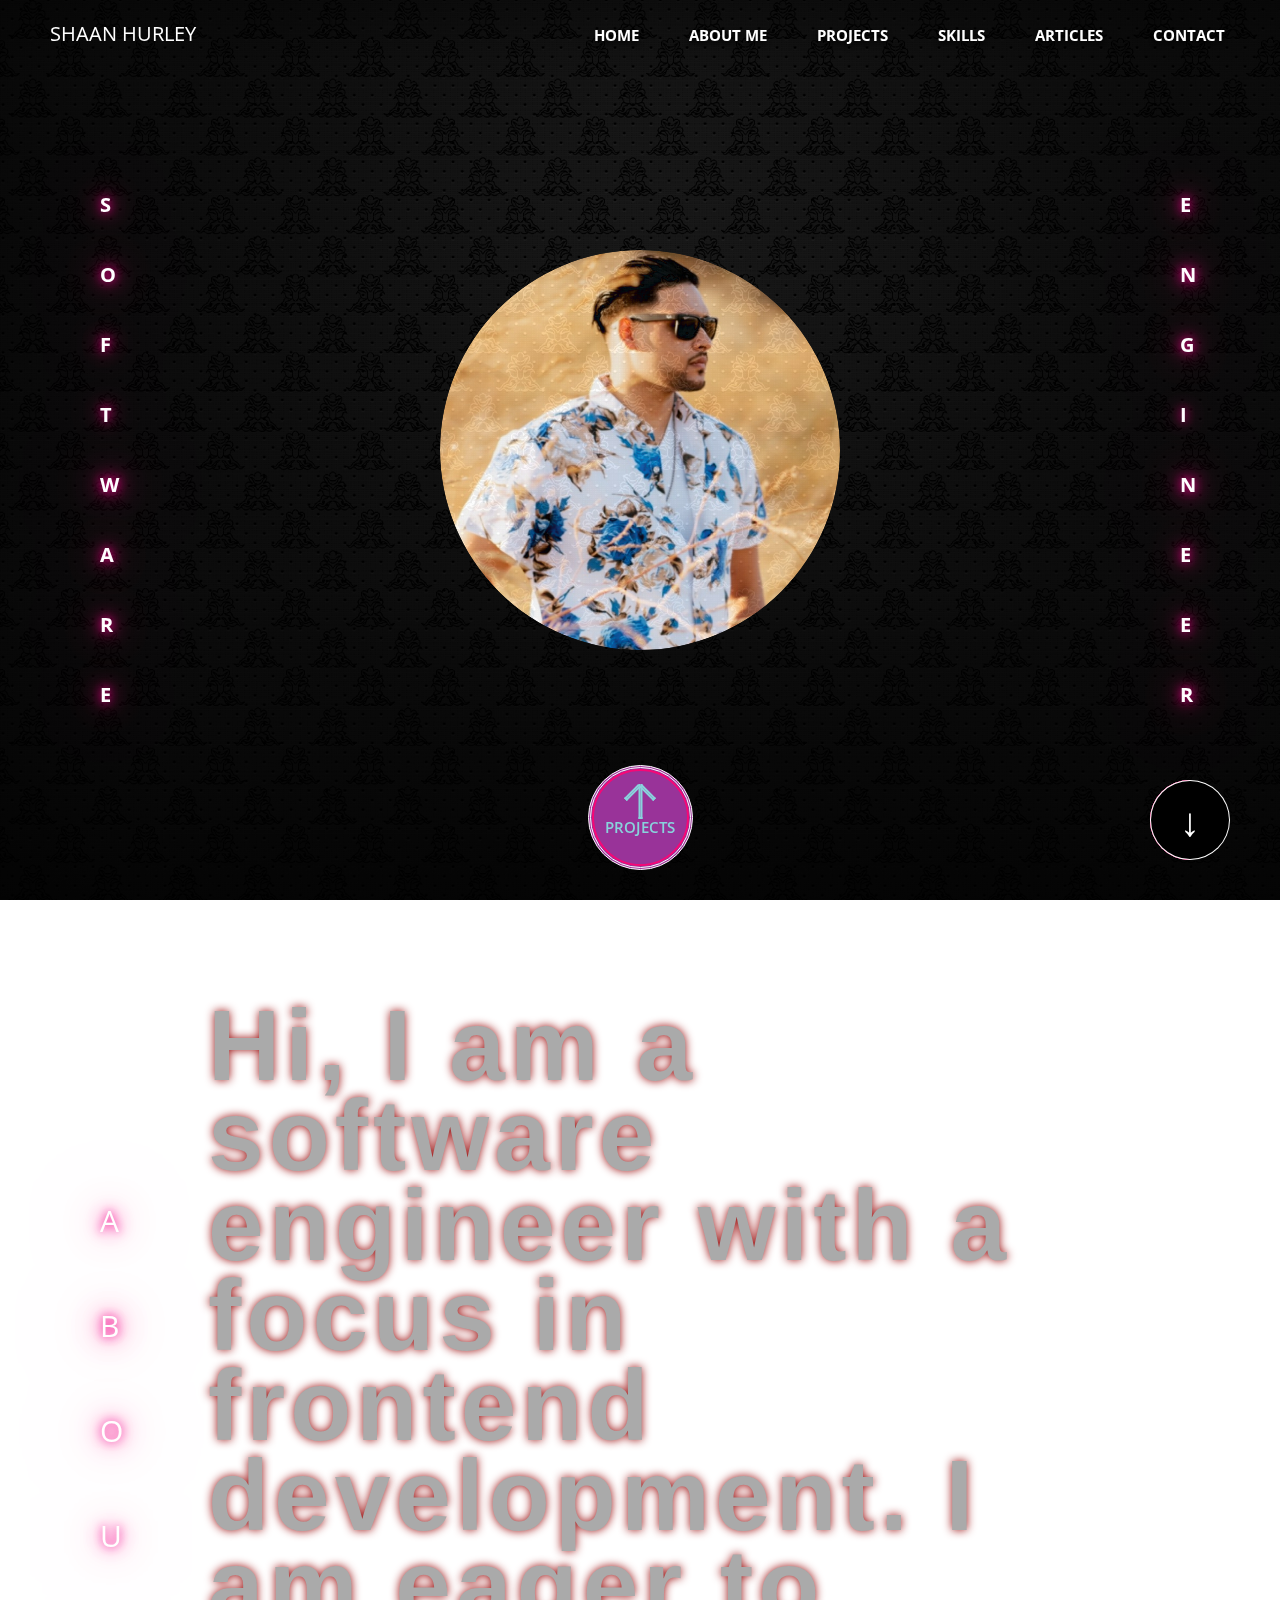
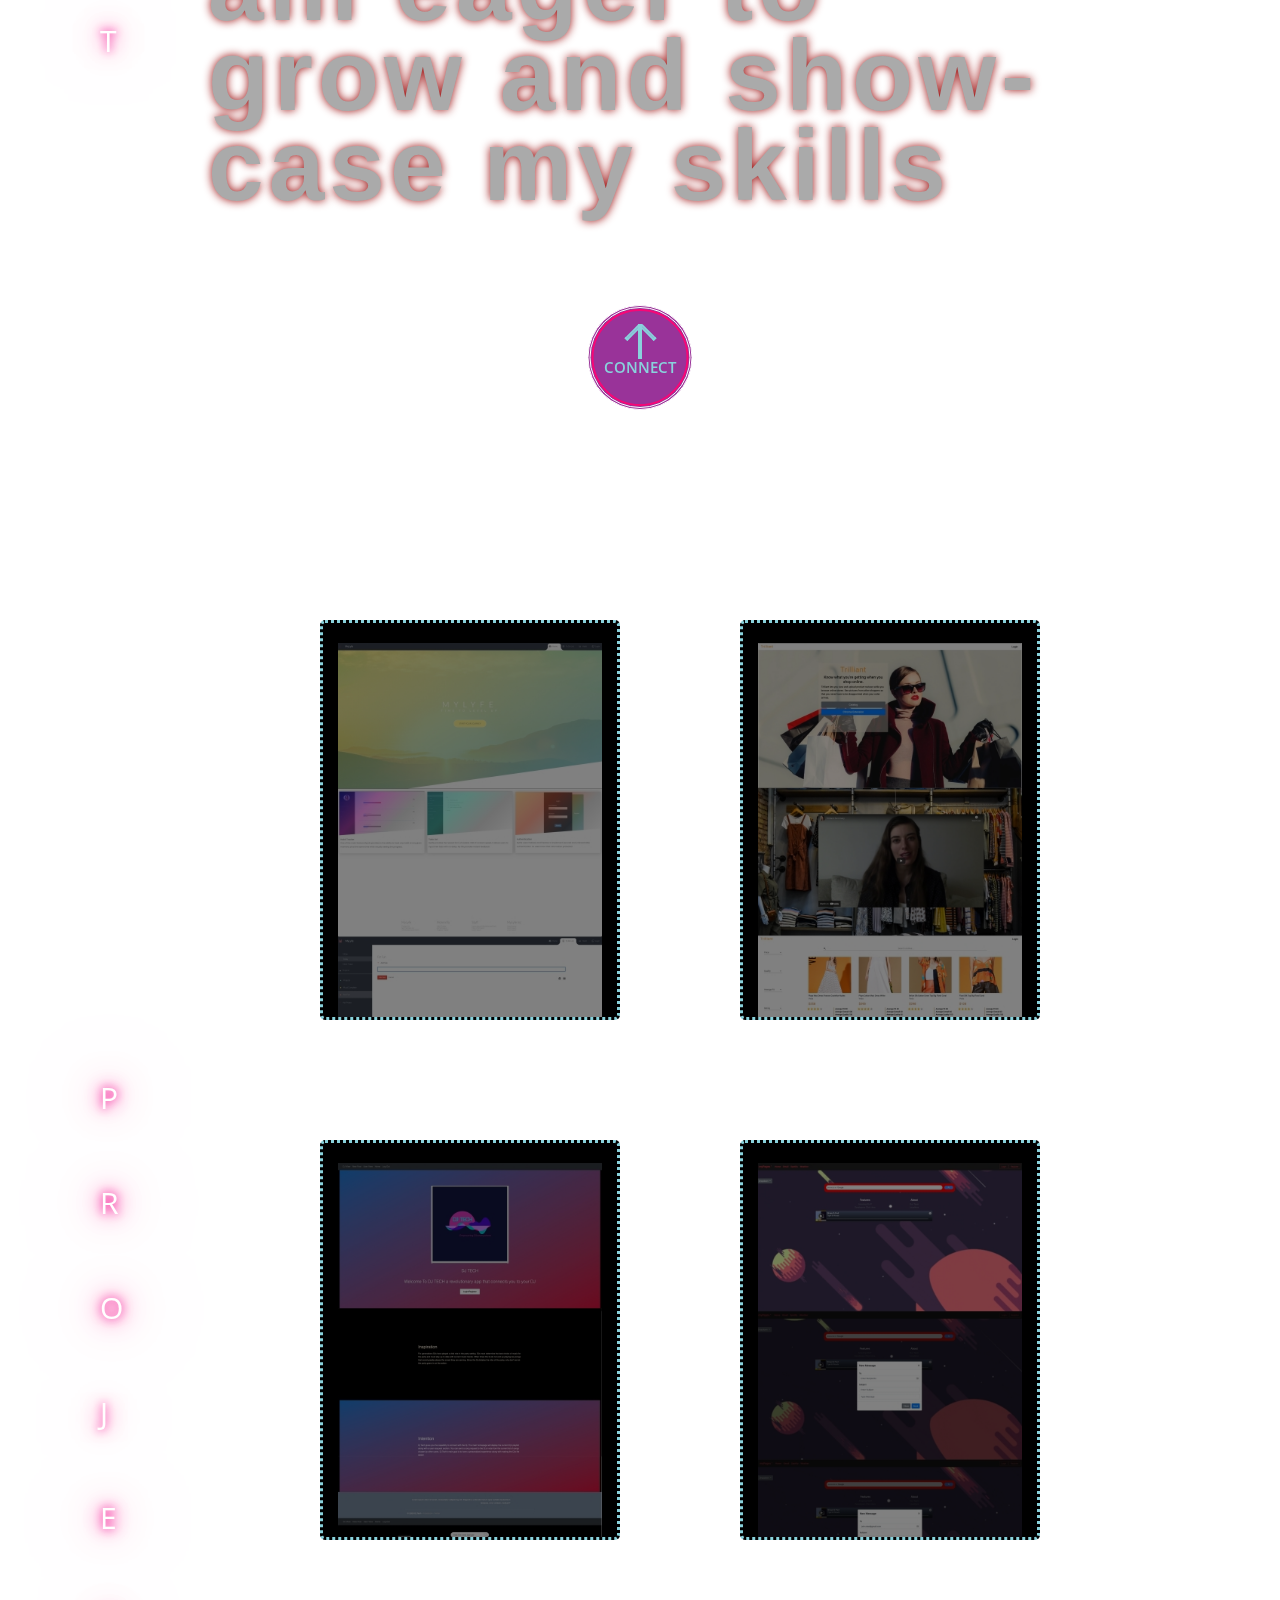
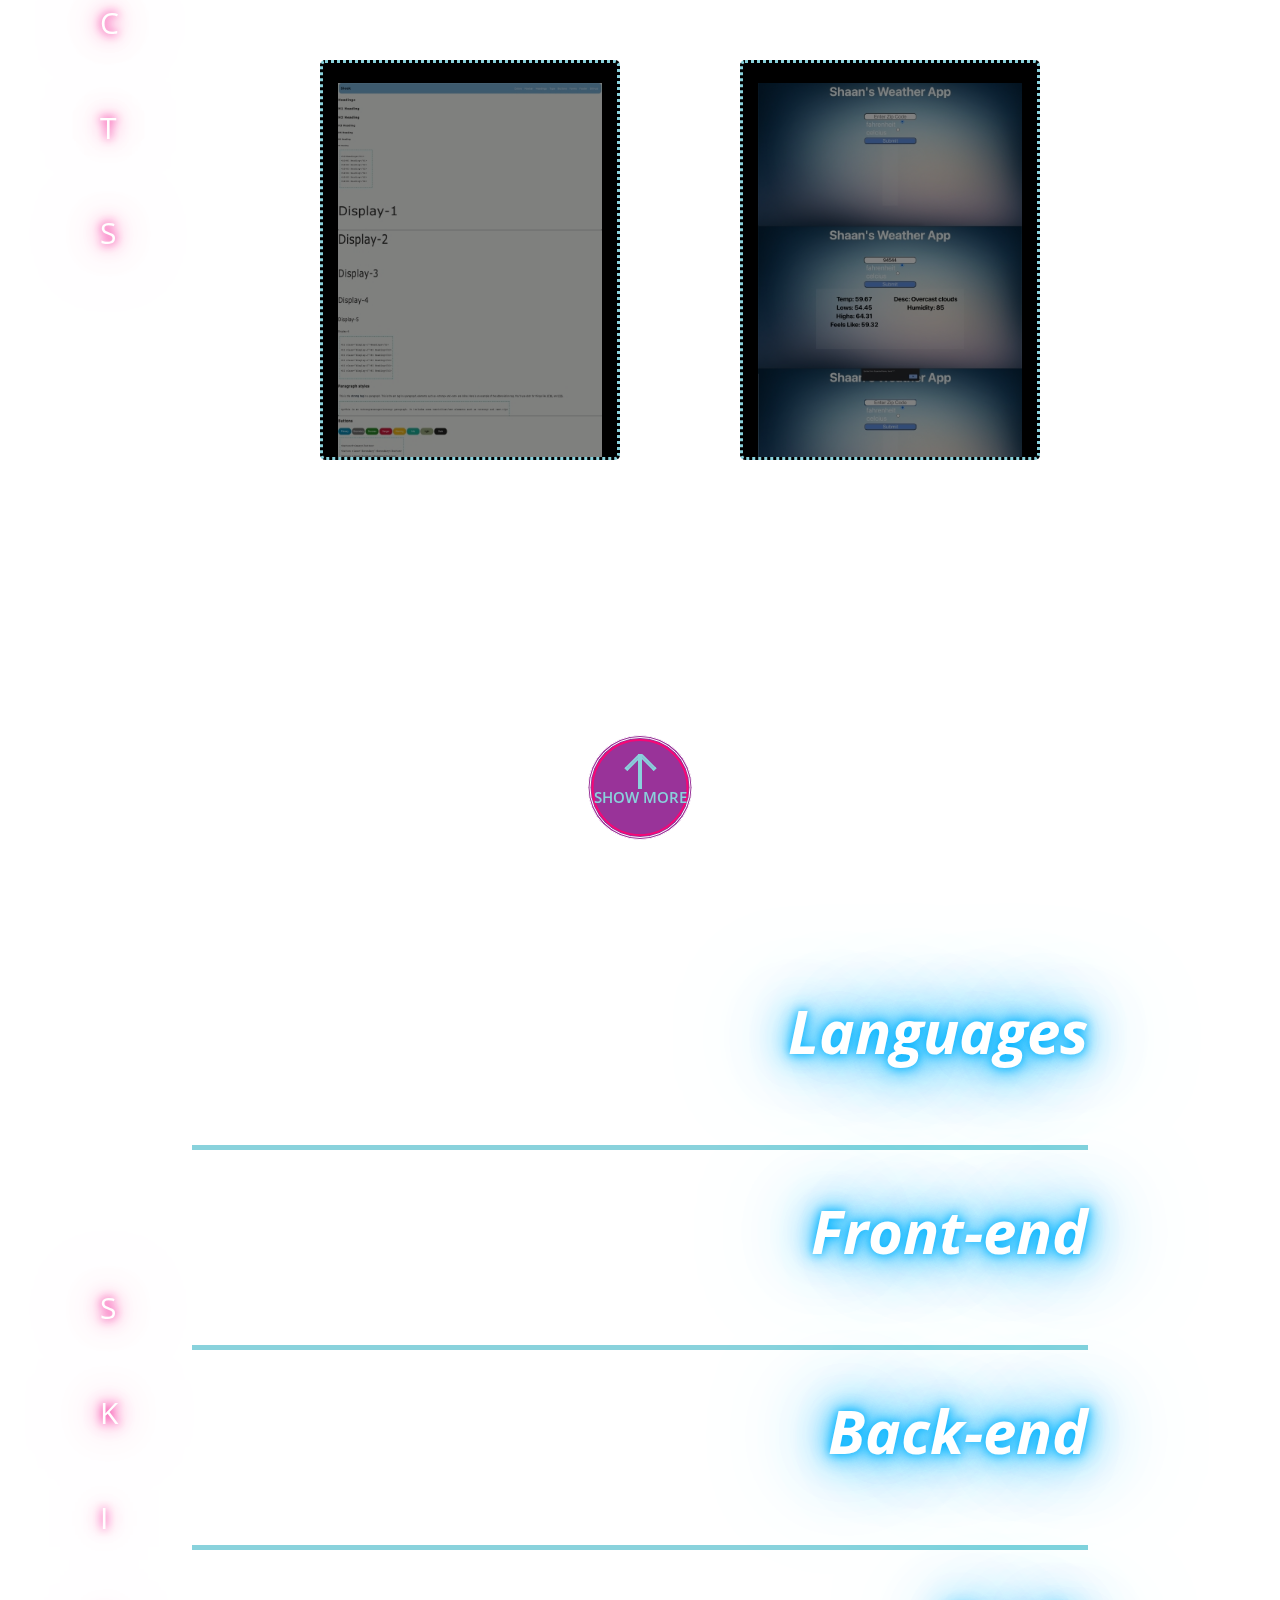
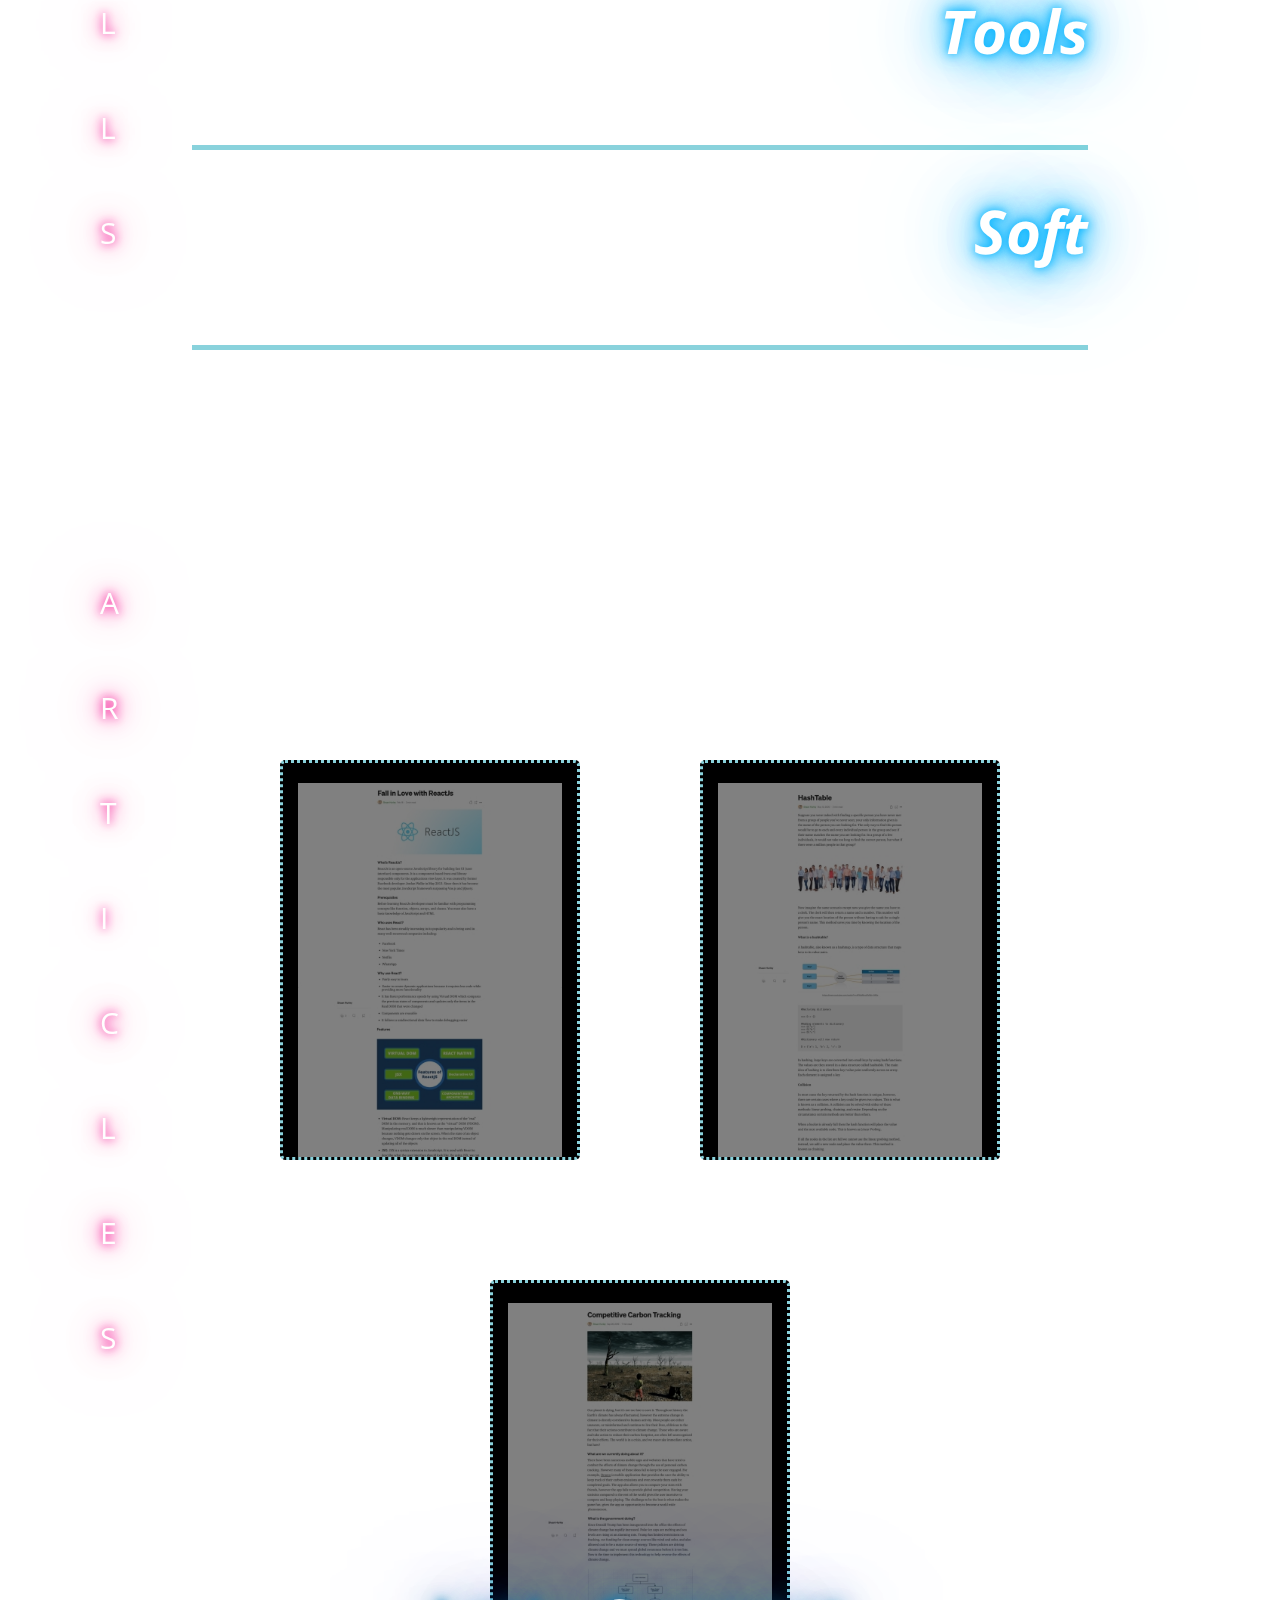
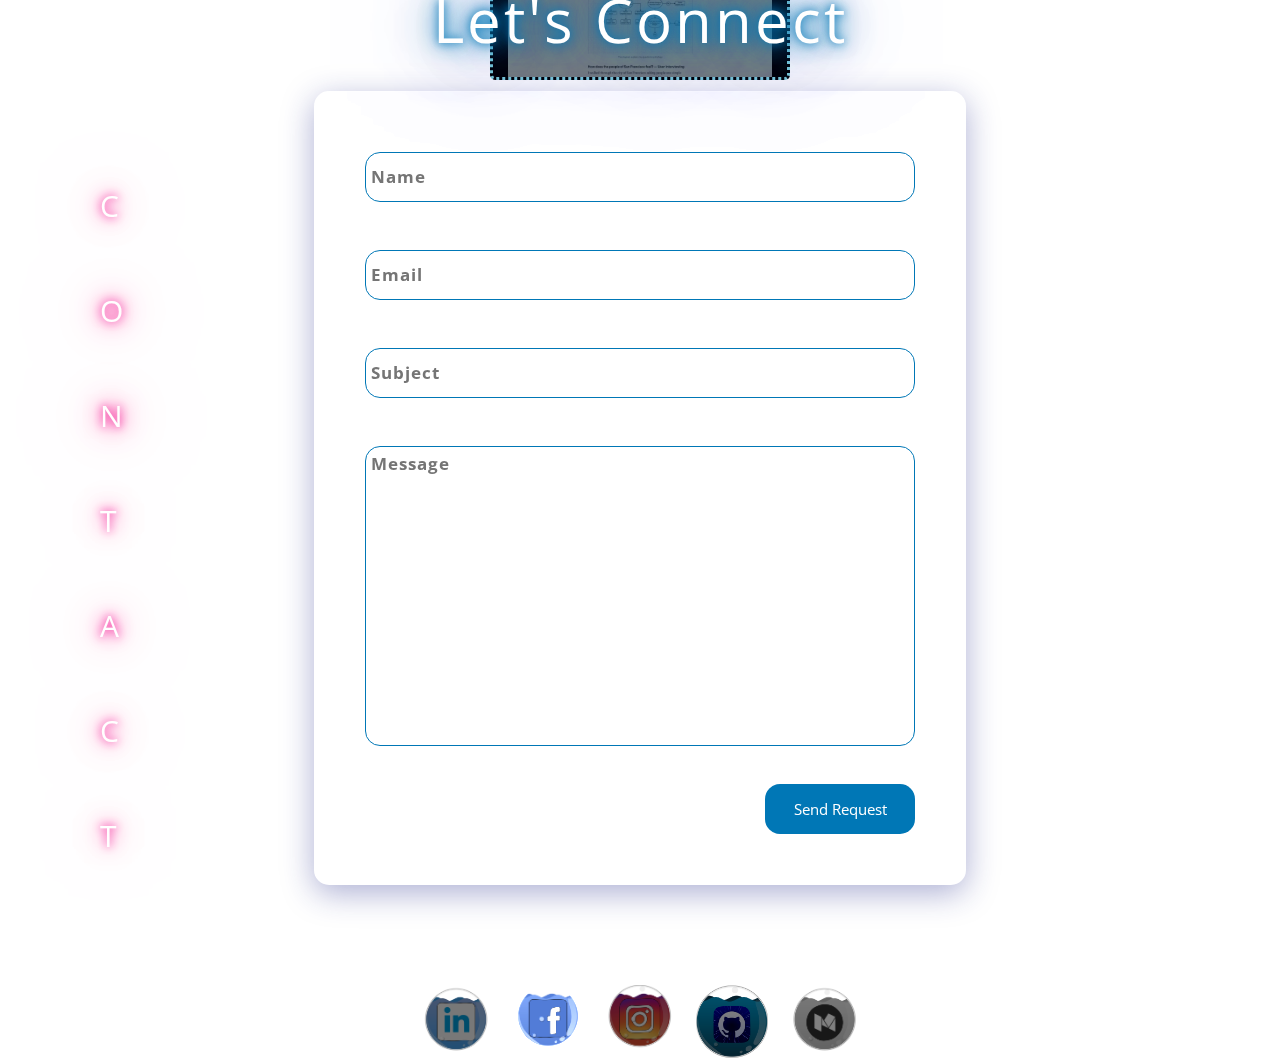
<file: index.html>
<!DOCTYPE html>
<html lang="en">
  <head>
    <meta charset="UTF-8" />
    <meta http-equiv="X-UA-Compatible" content="IE=edge" />
    <meta name="viewport" content="width=device-width, initial-scale=1.0" />
    <title>Shaan Hurley - Frontend Engineer</title>
    <link rel="stylesheet" href="style.css" />
    <link
      rel="shortcut icon"
      href="./images/favicon/sh-icon.ico"
      type="image/x-icon"
    />
    <!-- <link rel="preconnect" href="https://fonts.googleapis.com" />
    <link rel="preconnect" href="https://fonts.gstatic.com" crossorigin /> -->
    <!-- <link
      href="https://fonts.googleapis.com/css2?family=Open+Sans:wght@300;400;700;800&display=swap"
      rel="stylesheet"
    /> -->
  </head>
  <body>
    <!-- Mouse Circle -->
    <div class="mouse-circle"></div>
    <div class="mouse-dot"></div>

    <!-- Page Container -->
    <div class="container">
      <!-- Page Background -->
      <div class="page-bg"></div>
      <!-------------------------Progress Bar------------------------->
      <a href="#" class="progress-bar center sticky">
        <div class="half-circle"></div>
        <div class="half-circle"></div>
        <div class="half-circle-top"></div>
        <div class="progress-bar-circle center">&#8595;</div>
      </a>
      <!-------------------------End Progress Bar----------------------->

      <!-------------------------Navbar--------------------------->
      <div class="menu-icon center sticky">
        <div class="menu-icon-line"></div>
        <div class="menu-icon-line"></div>
        <div class="menu-icon-line"></div>
      </div>
      <nav class="navbar">
        <a href="#section-1" class="navbar-link pointer-enter">Home</a>
        <a href="#section-2" class="navbar-link pointer-enter">About Me</a>
        <a href="#section-3" class="navbar-link pointer-enter">Projects</a>
        <a href="#section-4" class="navbar-link pointer-enter">Skills</a>
        <a href="#section-5" class="navbar-link pointer-enter">Articles</a>
        <a href="#section-6" class="navbar-link pointer-enter">Contact</a>
      </nav>
      <!-------------------End of Navbar-------------------------->

      <!-----------------------Section 1------------------------>
      <section class="section-1 center" id="section-1">
        <!-- Logo -->
        <a href="#section-1" class="logo">Shaan Hurley</a>
        <!-- End of Logo -->

        <!-- Animated Circles -->
        <div class="circles">
          <div class="circle circle-1"></div>
          <div class="circle circle-2"></div>
          <div class="circle circle-3"></div>
          <div class="circle circle-4"></div>
        </div>
        <!-- End of Animated Circles -->

        <div class="main-circle center">
          <img src="images/landing/designer.jpg" alt="designer image" />
        </div>

        <!-- Featured Text -->
        <h4 class="featured-text featured-text-1">Software</h4>
        <h4 class="featured-text featured-text-2">Engineer</h4>
        <!-- End of Featured Text -->

        <!-- Main Button -->
        <a href="#section-3" class="main-btn">
          <div class="main-btn-content center">
            <div class="main-btn-line"></div>
            <div class="main-btn-line"></div>
            <div class="main-btn-line"></div>
            <span>Projects</span>
          </div>
        </a>
        <!-- End of Main Button -->
      </section>
      <!-----------------------End of Section 1------------------------>

      <!-----------------------Section 2------------------------>
      <section class="section-2" id="section-2">
        <!-- Section 2 Heading -->
        <h1 class="section-heading">About</h1>

        <!-- About Me Text -->
        <p class="about-me-text"></p>

        <!-- Main Button -->
        <a href="#section-6" class="main-btn">
          <div class="main-btn-content center">
            <div class="main-btn-line"></div>
            <div class="main-btn-line"></div>
            <div class="main-btn-line"></div>
            <span>Connect</span>
          </div>
        </a>
        <!-- End of Main Button -->
      </section>
      <!--------------------End of Section 2---------------------->

      <!-------------------------Section 3-------------------------->
      <section class="section-3" id="section-3">
        <!-- Section Heading -->
        <h1 class="section-heading">Projects</h1>

        <!-- Projects -->
        <div class="projects center">
          <div class="project pointer-enter">
            <img src="images/projects/project-1.jpg" alt="project-1" />
          </div>
          <div class="project pointer-enter">
            <img src="images/projects/project-2.jpg" alt="project-1" />
          </div>
          <div class="project pointer-enter">
            <img src="images/projects/project-3.jpg" alt="project-1" />
          </div>
          <div class="project pointer-enter">
            <img src="images/projects/project-4.jpg" alt="project-1" />
          </div>
          <div class="project pointer-enter">
            <img src="images/projects/project-5.jpg" alt="project-1" />
          </div>
          <div class="project pointer-enter">
            <img src="images/projects/project-6.jpg" alt="project-1" />
          </div>
          <div class="project pointer-enter">
            <img src="images/projects/project-7.jpg" alt="project-1" />
          </div>
          <div class="project pointer-enter">
            <img src="images/projects/project-8.jpg" alt="project-1" />
          </div>
          <div class="project pointer-enter">
            <img src="images/projects/project-9.jpg" alt="project-1" />
          </div>
        </div>
        <!-- Hide Button -->
        <button class="project-hide-btn pointer-enter">&laquo;Close</button>
        <!-- Projects Button -->
        <a href="#" class="main-btn projects-btn">
          <div class="main-btn-content center">
            <div class="main-btn-line"></div>
            <div class="main-btn-line"></div>
            <div class="main-btn-line"></div>
            <span>Show More</span>
          </div>
        </a>
      </section>
      <!--------------------End of Section 3----------------------------->

      <!----------------------------Section 4---------------------------->
      <section class="section-4" id="section-4">
        <!-- Section 4 Heading -->
        <h1 class="section-heading">Skills</h1>
        <!-- End of Section 4 Heading -->

        <!-- Services -->
        <div class="services-wrapper center">
          <div class="service">
            <a href="#" class="service-btn pointer-enter"
              ><span>Languages</span></a
            >
            <div class="service-text">
              <div class="skills">
                <span class="skill-name">HTML5</span>
                <div class="percent">
                  <div class="progress-lang" style="width: 90%"></div>
                </div>
                <span class="value">90%</span>
              </div>
              <div class="skills">
                <span class="skill-name">CSS3</span>
                <div class="percent">
                  <div class="progress-lang" style="width: 90%"></div>
                </div>
                <span class="value">90%</span>
              </div>
              <div class="skills">
                <span class="skill-name">JavaScript</span>
                <div class="percent">
                  <div class="progress-lang" style="width: 90%"></div>
                </div>
                <span class="value">90%</span>
              </div>
              <div class="skills">
                <span class="skill-name">TypeScript</span>
                <div class="percent">
                  <div class="progress-lang" style="width: 80%"></div>
                </div>
                <span class="value">80%</span>
              </div>
              <div class="skills">
                <span class="skill-name">Python</span>
                <div class="percent">
                  <div class="progress-lang" style="width: 75%"></div>
                </div>
                <span class="value">75%</span>
              </div>
              <div class="skills">
                <span class="skill-name">Node JS</span>
                <div class="percent">
                  <div class="progress-lang" style="width: 75%"></div>
                </div>
                <span class="value">75%</span>
              </div>
            </div>
          </div>
          <div class="service">
            <a href="#" class="service-btn pointer-enter"
              ><span>Front-end</span></a
            >
            <div class="service-text">
              <div class="skills">
                <span class="skill-name">React</span>
                <div class="percent">
                  <div class="progress-frontend" style="width:95%;"></div>
                </div>
                <span class="value">95%</span>
              </div>
              <div class="skills">
                <span class="skill-name">React Native</span>
                <div class="percent">
                  <div class="progress-frontend" style="width:85%;"></div>
                </div>
                <span class="value">85%</span>
              </div>
              <div class="skills">
                <span class="skill-name">Bootstrap</span>
                <div class="percent">
                  <div class="progress-frontend" style="width:90%;"></div>
                </div>
                <span class="value">90%</span>
              </div>
              <div class="skills">
                <span class="skill-name">Semantic-UI</span>
                <div class="percent">
                  <div class="progress-frontend" style="width:80%;"></div>
                </div>
                <span class="value">80%</span>
              </div>
              <div class="skills">
                <span class="skill-name">Material-UI</span>
                <div class="percent">
                  <div class="progress-frontend" style="width:70%;"></div>
                </div>
                <span class="value">70%</span>
              </div>
              <div class="skills">
                <span class="skill-name">jQuery</span>
                <div class="percent">
                  <div class="progress-frontend" style="width:65%;"></div>
                </div>
                <span class="value">65%</span>
              </div>
            </div>
          </div>
          <div class="service">
            <a href="#" class="service-btn pointer-enter"
              ><span>Back-end</span></a
            >
            <div class="service-text">
              <div class="skills">
                <span class="skill-name">Express JS</span>
                <div class="percent">
                  <div class="progress-backend"></div>
                </div>
                <span class="value">95%</span>
              </div>
              <div class="skills">
                <span class="skill-name">Django</span>
                <div class="percent">
                  <div class="progress-backend"></div>
                </div>
                <span class="value">95%</span>
              </div>
              <div class="skills">
                <span class="skill-name">Graph QL</span>
                <div class="percent">
                  <div class="progress-backend"></div>
                </div>
                <span class="value">95%</span>
              </div>
              <div class="skills">
                <span class="skill-name">Firebase</span>
                <div class="percent">
                  <div class="progress-backend"></div>
                </div>
                <span class="value">95%</span>
              </div>
              <div class="skills">
                <span class="skill-name">Flask</span>
                <div class="percent">
                  <div class="progress-backend"></div>
                </div>
                <span class="value">95%</span>
              </div>
              <div class="skills">
                <span class="skill-name">AWS</span>
                <div class="percent">
                  <div class="progress-backend" style="width:60%;"></div>
                </div>
                <span class="value">60%</span>
              </div>
            </div>
          </div>
          <div class="service">
            <a href="#" class="service-btn pointer-enter"><span>Tools</span></a>
            <div class="service-text">
              <div class="skills">
                <span class="skill-name">VS Code</span>
                <div class="percent">
                  <div class="progress-tool"></div>
                </div>
                <span class="value">95%</span>
              </div>
              <div class="skills">
                <span class="skill-name">Git</span>
                <div class="percent">
                  <div class="progress-tool"></div>
                </div>
                <span class="value">95%</span>
              </div>
              <div class="skills">
                <span class="skill-name">Websockets</span>
                <div class="percent">
                  <div class="progress-tool"></div>
                </div>
                <span class="value">95%</span>
              </div>
              <div class="skills">
                <span class="skill-name">Docker</span>
                <div class="percent">
                  <div class="progress-tool"></div>
                </div>
                <span class="value">95%</span>
              </div>
              <div class="skills">
                <span class="skill-name">Mongo DB</span>
                <div class="percent">
                  <div class="progress-tool"></div>
                </div>
                <span class="value">95%</span>
              </div>
              <div class="skills">
                <span class="skill-name">Netlify</span>
                <div class="percent">
                  <div class="progress-tool"></div>
                </div>
                <span class="value">95%</span>
              </div>
            </div>
          </div>
          <div class="service">
            <a href="#" class="service-btn pointer-enter"
              ><span>Soft</span></a
            >
            <div class="service-text">
              <div class="skills">
                <span class="skill-name">Communication</span>
                <div class="percent">
                  <div class="progress-soft" style="width:95%;"></div>
                </div>
                <span class="value">95%</span>
              </div>
              <div class="skills">
                <span class="skill-name">Creativity</span>
                <div class="percent">
                  <div class="progress-soft" style="width:75%;"></div>
                </div>
                <span class="value">75%</span>
              </div>
              <div class="skills">
                <span class="skill-name">Teamwork</span>
                <div class="percent">
                  <div class="progress-soft"></div>
                </div>
                <span class="value">95%</span>
              </div>
              <div class="skills">
                <span class="skill-name">Problem Solving</span>
                <div class="percent">
                  <div class="progress-soft"></div>
                </div>
                <span class="value">95%</span>
              </div>
              <div class="skills">
                <span class="skill-name">Time Management</span>
                <div class="percent">
                  <div class="progress-soft"></div>
                </div>
                <span class="value">95%</span>
              </div>
              <div class="skills">
                <span class="skill-name">Helpfulness</span>
                <div class="percent">
                  <div class="progress-soft"></div>
                </div>
                <span class="value">95%</span>
              </div>
            </div>
          </div>
        </div>
        <!-- End of Services -->
      </section>
      <!-------------------------End of Section 4-------------------------->

      <!----------------------------Section 5------------------------------>
      <section class="section-5" id="section-5">
        <h1 class="section-heading">Articles</h1>

        <!-- Articles -->
        <div class="articles center">
          <div class="article pointer-enter">
            <img src="images/articles/article-1.jpg" alt="article-1" />
          </div>
          <div class="article pointer-enter">
            <img src="images/articles/article-2.jpg" alt="article-2" />
          </div>
          <div class="article pointer-enter">
            <img src="images/articles/article-3.jpg" alt="article-3" />
          </div>
        </div>
        <!-- Hide Button -->
        <button class="article-hide-btn pointer-enter">&laquo;Close</button>
      </section>

      <!-------------------------End of Section 5-------------------------->

      <!----------------------------Section 6------------------------------>
      <section class="section-6 center" id="section-6">
        <!-- Section 5 Heading -->
        <h1 class="section-heading">Contact</h1>
        <!-- End of Section 5 Heading -->

        <!-- Form -->
        <div class="form-wrapper">
          <h2 class="form-heading">Let's Connect</h2>
          <form class="contact-form center" action="POST" data-netlify="true">
            <input
              type="text"
              class="contact-form-input pointer-enter"
              placeholder="Name"
              id="name"
              autocomplete="off"
              name="name"
            />
            <p class="message">Error Message</p>
            <input
              type="text"
              class="contact-form-input pointer-enter"
              placeholder="Email"
              id="email"
              autocomplete="off"
              name="email"
            />
            <p class="message">Error Message</p>
            <input
              type="text"
              class="contact-form-input pointer-enter"
              placeholder="Subject"
              id="subject"
              autocomplete="off"
              name="subject"
            />
            <p class="message">Error Message</p>
            <textarea
              class="contact-form-input contact-form-textarea pointer-enter"
              placeholder="Message"
              id="message"
              autocomplete="off"
              name="message"
            ></textarea>
            <p class="message">Error Message</p>
            <input
              type="submit"
              class="form-submit-btn pointer-enter"
              value="Send Request"
            />
          </form>
        </div>

        <!-- Slideshow -->
        <div class="slideshow">
          <a
            href="https://www.linkedin.com/in/shaan-hurley/"
            class="slideshow-link"
          >
            <img src="images/social-icons/slideshow-img-8.png" alt="icon" />
          </a>
          <a
            href="https://www.facebook.com/shaannessy/"
            class="slideshow-link light"
          >
            <img src="images/social-icons/slideshow-img-3.png" alt="icon" />
          </a>
          <a
            href="https://www.instagram.com/shaannessy/"
            class="slideshow-link"
          >
            <img src="images/social-icons/slideshow-img-4.png" alt="icon" />
          </a>
          <a href="https://github.com/Shaannessy25" class="slideshow-link">
            <img src="images/social-icons/slideshow-img-6.png" alt="icon" />
          </a>
          <a href="https://shaan-hurley25.medium.com/" class="slideshow-link">
            <img src="images/social-icons/slideshow-img-7.png" alt="icon" />
          </a>
        </div>
      </section>
      <!-------------------------End of Section 6-------------------------->
    </div>
    <!-- End of Page Container -->
    <script src="script.js"></script>
  </body>
</html>
</file>
<file: style.css>
@import url("https://fonts.googleapis.com/css2?family=Open+Sans:wght@300;400;700;800&display=swap");

* {
  margin: 0;
  padding: 0;
  box-sizing: border-box;
  text-decoration: none;
  list-style-type: none;
  outline: none;
  font-family: "Open Sans";
}

html {
  font-size: 62.5%;
  scroll-behavior: smooth;
}

.center {
  display: flex;
  justify-content: center;
  align-items: center;
}

.container {
  display: grid;
  grid-template-columns: repeat(3, 1fr);
  grid-template-rows: auto;
  grid-template-areas: 
  "a a a"
  "b b b"
  "c c c"
  "d d d"
  "e e e"
  "f f f";

}

.page-bg {
  position: fixed;
  width: 100%;
  height: 100%;
  background: linear-gradient(rgba(0, 0, 0, 0.7), rgba(0, 0, 0, 0.7)),
    url(images/bg.jpg) center no-repeat;
  background-size: cover;
}

/* Mouse Circle Start*/
.mouse-circle,
.mouse-dot {
  border-radius: 50%;
  position: fixed;
  z-index: 300;
  transform: translate(-50%, -50%);
  opacity: 0;
  pointer-events: none;
}

.mouse-circle {
  width: 6rem;
  height: 6rem;
  border: 0.1rem solid #f70776;
  animation: mouseCircleAnim 10s infinite linear;
}

.mouse-dot {
  width: 0.5rem;
  height: 0.5rem;
  background-color: #9b0e0e;
  animation: mouseDotAnim 10s infinite linear;
}

@keyframes mouseCircleAnim {
  0% {
    width: 6rem;
    height: 6rem;
  }
  25% {
    width: 8rem;
    height: 8rem;
  }
  35% {
    width: 4rem;
    height: 4rem;
  }
  70% {
    width: 8rem;
    height: 8rem;
  }
  100% {
    width: 6rem;
    height: 6rem;
  }
}

@keyframes mouseDotAnim {
  0% {
    width: 0.5rem;
    height: 0.5rem;
  }
  55% {
    width: 1.5rem;
    height: 1.5rem;
  }
  100% {
    width: 0.5rem;
    height: 0.5rem;
  }
}
/* Mouse Circle End*/

/* --------------------------------Navbar-------------------------------------*/
.menu-icon {
  position: fixed;
  top: 3.5rem;
  right: 0;
  width: 12rem;
  height: 7rem;
  flex-direction: column;
  opacity: 0;
  visibility: hidden;
  z-index: 100;
  cursor: pointer;
  transform: translate(-50%, -50%);
  transition: opacity 0.2s;
}

.menu-icon-line {
  width: 4rem;
  height: 0.1rem;
  background-color: #fff;
  margin: 0.5rem 0;
  box-shadow: 0 0.3rem 0.5rem #000;
}

.show-menu-icon {
  opacity: 1;
  visibility: visible;
}

.navbar {
  position: fixed;
  top: 2.5rem;
  width: 100%;
  display: flex;
  justify-content: flex-end;
  padding-right: 3rem;
  z-index: 100;
  transition: opacity 0.5s, visibility 0.5s, transform 0.5s;
}

.navbar-link {
  font-size: 1.5rem;
  font-weight: 700;
  text-transform: uppercase;
  color: #fff;
  margin: 0 2.5rem;
  text-shadow: 0 0.3rem 0.5rem #000;
}

.hide-navbar {
  opacity: 0;
  visibility: hidden;
  transform: translateX(10rem);
}
/* --------------------------------Navbar-------------------------------------*/

/* --------------------------------Progress Bar--------------------------------*/
.progress-bar {
  position: fixed;
  bottom: 4rem;
  right: 4rem;
  width: 8rem;
  height: 8rem;
  background-color: #fff;
  border-radius: 50%;
  z-index: 200;
  overflow: hidden;
  transform: translate(-50%, -50%);
}

.half-circle,
.half-circle-top {
  position: absolute;
  top: 0;
  left: 0;
  width: 50%;
  height: 100%;
  transform-origin: right center;
  pointer-events: none;
}

.half-circle:nth-child(1) {
  background-color: #f70776;
}

.half-circle:nth-child(2) {
  background-color: #f70776;
}

.half-circle-top {
  background-color: #fff;
}

.progress-bar-circle {
  width: 7.8rem;
  height: 7.8rem;
  background-color: #000;
  border-radius: 50%;
  color: #fff;
  font-size: 4rem;
  z-index: 200;
  transition: transform 0.5s;
  pointer-events: none;
}

/* --------------------------------Progress Bar--------------------------------*/

/* --------------------------------Section 1-------------------------------------*/
.section-1 {
  position: relative;
  width: 100%;
  height: 100vh;
  grid-area: a;
}

.logo {
  position: absolute;
  top: 2rem;
  left: 5rem;
  font-size: 2rem;
  text-transform: uppercase;
  color: #ffff;
}

/* Animated Circles */
.main-circle {
  width: 55rem;
  height: 55rem;
  position: absolute;
  overflow: hidden;
  border-radius: 50%;
  transition: width 0.2s, height 0.2s;
}

.main-circle:hover {
  width: 75rem;
  height: 75rem;
  transition: 600ms ease-in-out;
}

.main-circle img {
  mix-blend-mode: difference;
  position: relative;
  top: 0;
  left: 3rem;
  transition: left 2s, top 2s;
}

.main-circle:hover img {
  mix-blend-mode: normal;
}

.circles {
  position: absolute;
  top: 0;
  left: 0;
  width: 100%;
  height: 100%;
  display: grid;

  grid-template-columns: repeat(2, 1fr);
  grid-template-rows: repeat(2, 1fr);
}

.circle {
  width: 22rem;
  height: 22rem;
  top: 0;
  left: 0;
  border-radius: 50%;
  align-self: center;
  justify-self: center;
  opacity: 0.4;
  position: relative;
  transition: left 2s, top 2s;
}
.circle:hover {
  opacity: 0.8;
  border: 0.4rem solid #f70776;
  transition: 600ms ease-in-out;
}
.circle-1 {
  background: url(images/landing/circle-1-img.jpg) center no-repeat;
  background-size: cover;
  background-clip: content-box;
  border: 1rem double #993399;
  margin-left: -10rem;
}

.circle-2 {
  background: url(images/landing/circle-2-img.jpg) center no-repeat;
  background-size: cover;
  background-clip: content-box;
  border: 1rem double #993399;
  margin-left: -10rem;
}

.circle-3 {
  background: url(images/landing/circle-3-img.jpg) center no-repeat;
  background-size: cover;
  background-clip: content-box;
  border: 1rem double #993399;
  margin-left: -10rem;
}

.circle-4 {
  background: url(images/landing/circle-4-img.jpg) center no-repeat;
  background-size: cover;
  background-clip: content-box;
  border: 1rem double #993399;
  margin-left: -10rem;
}
/* End of Animated Circles */

/* Featured Text */
.featured-text {
  font-size: 2rem;
  color: #fff;
  text-transform: uppercase;
  width: 0;
  word-wrap: break-word;
  line-height: 3.5;
  /* position: sticky; */
  text-shadow: 0 0 10px #f20089, 0 0 20px #f20089, 0 0 40px #f20089,
    0 0 80px #f20089, 0 0 120px #f20089;
}

.featured-text-1 {
  margin: 0 auto 0 10rem;
}

.featured-text-2 {
  margin: 0 10rem 0 auto;
}

.section-heading {
  font-size: 3rem;
  font-weight: 400;
  color: #fff;
  text-transform: uppercase;
  position: absolute;
  top: 50%;
  left: 10rem;
  transform: translateY(-50%);
  width: 0;
  word-break: break-all;
  line-height: 3.5;
  text-shadow: 0 0 10px #f20089, 0 0 20px #f20089, 0 0 40px #f20089,
    0 0 80px #f20089, 0 0 120px #f20089;
}
/* End of Featured Text */

/* Main Project Arrow Button */
.main-btn {
  position: absolute;
  bottom: 3rem;
  width: 11.5rem;
  height: 11.5rem;
  background-color: #993399;
  border-radius: 50%;
  border: 0.3rem double #fff;
  padding: 0.1rem;
  overflow: hidden;
}

.main-btn:hover {
  border: 0.4rem solid #2ec4b6;
}
.main-btn-content {
  width: 100%;
  height: 100%;
  border: 0.2rem solid #f70776;
  border-radius: 50%;
  transition: transform 0.2s, border 0.2s;
}

.main-btn:hover .main-btn-content {
  transform: rotate(180deg);
  border: -0.2rem dotted #f70776;
  transition: transform 0.2s 0.5s, border 0.2s;
  animation: mainBtnContentAnim 600ms cubic-bezier(0.1, -0.6, 0.2, 0);
}

@keyframes mainBtnContentAnim {
  0% {
    transform: rotate(0deg);
  }
  25% {
    transform: rotate(45deg);
  }
  50% {
    transform: rotate(90deg);
  }
  75% {
    transform: rotate(135deg);
  }
  100% {
    transform: rotate(180deg);
  }
}

.main-btn-line {
  position: absolute;
  top: 2.5rem;
  width: 2rem;
  height: 0.3rem;
  border: 0.2rem solid #89d2dc;
}

.main-btn:hover .main-btn-line {
  border: 0.2rem solid #fff;
}

.main-btn-line:nth-child(1) {
  transform: rotateZ(-45deg) translateX(-0.65rem);
  transform-origin: left center;
  border-right: none;
}

.main-btn-line:nth-child(2) {
  transform: rotateZ(45deg) translateX(0.65rem);
  transform-origin: right center;
  border-left: none;
}

.main-btn-line:nth-child(3) {
  transform: rotateZ(90deg) translateX(0.65rem);
  width: 3.5rem;
  border-left: none;
}

.main-btn span {
  position: absolute;
  bottom: 3rem;
  color: #89d2dc;
  font-size: 1.5rem;
  font-weight: 600;
  text-transform: uppercase;
}

.main-btn:hover span {
  transform: rotate(180deg) translateY(-50%);
  color: #fff;
  animation: mainBtnSpanAnim 600ms cubic-bezier(0.1, -0.6, 0.2, 0);
}

@keyframes mainBtnSpanAnim {
  0% {
    transform: rotate(0deg);
  }
  25% {
    transform: rotate(45deg);
  }
  50% {
    transform: rotate(90deg);
  }
  75% {
    transform: rotate(135deg);
  }
  100% {
    transform: rotate(180deg);
  }
}

.ripple {
  position: absolute;
  width: 0;
  height: 0;
  background-color: #f70776;
  border-radius: 50%;
  transform: translate(-50%, -50%);
  animation: rippleAnim 0.4s forwards;
}

@keyframes rippleAnim {
  0% {
    width: 0;
    height: 0;
  }
  100% {
    width: 210%;
    height: 210%;
  }
}
/* End of Main Button */

/* --------------------------------Section 1-------------------------------------*/

/* --------------------------------Section 2-------------------------------------*/
.section-2 {
  position: relative;
  /* height: 100vh; */
  padding: 10rem 10rem 15rem 10rem;
  grid-area: b;
}

/* Section 2 Heading*/
.section-2-heading {
  font-size: 2rem;
  font-weight: 300;
  color: #fff;
  text-transform: uppercase;
  position: absolute;
  top: 50%;
  left: 10rem;
  transform: translateY(-50%);
  width: 0;
  word-break: break-all;
  line-height: 4;
}
/* About Me Text */
.about-me-text {
  width: 80%;
  margin: auto;
}

.about-me-text span {
  font-family: "Poppins", sans-serif;
  font-size: 15rem;
  font-weight: bold;
  color: #aaa;
  letter-spacing: 0.5rem;
  line-height: 0.9;
  text-shadow: 0 0 1rem #9b0e0e;
  position: relative;
  mix-blend-mode: color-dodge;
}

@keyframes aboutMeTextAnim {
  0% {
    color: #aaa;
    top: 0;
  }
  10%,
  90% {
    color: #fff;
    top: 2rem;
  }
  100% {
    color: #aaa;
    top: 0;
  }
}
/* End of About Me Text */
/* Section 2 Main Button */
.section-2 .main-btn {
  left: 50%;
  bottom: -5rem;
  transform: translateX(-50%);
}
/* End of Section 2 Main Button */

/* --------------------------------Section 2-------------------------------------*/

/* --------------------------------Section 3-------------------------------------*/

.section-3 {
  width: 100%;
  height: 100%;
  padding: 10rem 0;
  margin-top: 10rem;
  position: relative;
  grid-area: c;
}

/* Projects */
.projects {
  flex-wrap: wrap;
  padding-bottom: 15rem;
  margin-left: 8rem;
}

.project {
  width: 40rem;
  height: 50rem;
  overflow: hidden;
  margin: 2rem;
  margin: 6rem;
  background-color: #000;
  display: flex;
  justify-content: center;
  position: relative;
  border: 0.3rem dotted #89d2dc;
  border-radius: 0.5rem;
  cursor: pointer;
  perspective: 20rem;
}

.project img {
  width: 90%;
  object-fit: cover;
  position: absolute;
  top: 2rem;
  opacity: 0.5;
  pointer-events: none;
  transition: top 4s 0.2s, opacity 0.2s;
}

.project:nth-child(odd):hover img {
  animation: oddImgAnim 4s 0.2s;
  opacity: 1;
}

@keyframes oddImgAnim {
  0% {
    transform: rotateY(0);
  }
  25% {
    transform: rotateY(-2deg) rotateX(2deg);
  }
  50% {
    transform: rotateY(2deg) rotateX(-2deg);
  }
  100% {
    transform: rotateY(0);
  }
}

.project:nth-child(even):hover img {
  animation: evenImgAnim 4s 0.2s;
  opacity: 1;
}

@keyframes evenImgAnim {
  0% {
    transform: rotateY(0);
  }
  25% {
    transform: rotateY(2deg) rotateX(-2deg);
  }
  50% {
    transform: rotateY(-2deg) rotateX(2deg);
  }
  100% {
    transform: rotateY(0);
  }
}

/* Big Project Image */
.project-img-wrapper {
  position: fixed;
  top: 0;
  left: 0;
  width: 100%;
  height: 0;
  background-color: rgba(0, 0, 0, 0.8);
  overflow: hidden scroll;
  z-index: 100;
  scroll-behavior: smooth;
  animation: imgWrapperAnim 1s forwards;
}

@keyframes imgWrapperAnim {
  0% {
    height: 0;
  }
  100% {
    height: 100%;
  }
}

.project-img {
  width: 100%;
  border-radius: 0.5rem;
  padding: 7rem 20rem;
  opacity: 0.9;
  display: block;
  transform-origin: top center;
  animation: imgAnim 1s 1s both;
}

@keyframes imgAnim {
  0% {
    transform: scale(0);
  }
  100% {
    transform: scale(1);
  }
}

/* Close/Hide Button */
.project-hide-btn {
  position: fixed;
  top: 5rem;
  right: 5rem;
  background-color: transparent;
  border: none;
  color: #fff;
  font-size: 2rem;
  letter-spacing: 0.1rem;
  cursor: pointer;
  z-index: 200;
  /* transform: scale(0); */
  visibility: hidden;
}

.change.project-hide-btn {
  visibility: visible;
  /* transition: transform 0.5s; */
}

/* Show More Button */
.projects-btn {
  left: 50%;
  transform: translateX(-50%);
}

.projects-btn .main-btn-line {
  transition: all 0.5s;
}

.change > .main-btn-line {
  position: fixed;
  top: 8rem;
}

.change span {
  position: fixed;
  padding: 0.4rem;
  top: 2rem;
}

.change:hover span {
  bottom: 6.5rem;
}

.change > .main-btn-line:nth-child(1) {
  transform: rotateZ(45deg) translateX(-0.65rem);
}

.change > .main-btn-line:nth-child(2) {
  transform: rotateZ(-45deg) translateX(0.65rem);
}

.change > .main-btn-line:nth-child(3) {
  transform: rotateZ(90deg) translateX(-0.65rem);
  border-left: 0.1rem solid #fff;
  border-right: none;
}
/* --------------------------------Section 3-------------------------------------*/

/* --------------------------------Section 4-------------------------------------*/
.section-4 {
  position: relative;
  width: 100%;
  height: 100%;
  margin-top: 20rem;
  grid-area: d;
}

/* Services */
.services-wrapper {
  width: 100%;
  flex-direction: column;
}

.service {
  width: 70%;
  margin: 2rem 0;
  border-bottom: 0.5rem solid #89d2dc;
}

.service-btn {
  width: 100%;
  position: relative;
  display: block;
  height: 15rem;
}

.service-btn span {
  font-size: 8rem;
  font-style: italic;
  font-weight: bold;
  color: #fff;
  text-shadow: 0 0 10px #00b3ff, 0 0 20px #00b3ff, 0 0 40px #00b3ff,
    0 0 80px #00b3ff, 0 0 120px #00b3ff;
  position: absolute;
  right: 0;
  pointer-events: none;
  transition: right 0.5s;
}

.service-text {
  width: 100%;
  position: relative;
  height: 0;
  visibility: hidden;
  opacity: 0;
  transition: all 0.2s;
}

.change.service-text {
  display: grid;
  grid-template-columns: repeat(2, 1fr);
  grid-template-rows: repeat(3, 2fr);
  row-gap: 2rem;
  margin-bottom: 2rem;
  height: 22rem;
  visibility: visible;
  opacity: 1;
  transition: height 0.5s, opacity 0.5s 0.5s;
}

/* Skills Bar */

.skills {
  position: relative;
  display: flex;
  margin: 5px 10px;
  padding: 15px 5px 15px;
  background: rgba(0, 0, 0, 0);
  box-shadow: 0 8px 32px 0 rgba(31, 38, 135, 0.37);
  backdrop-filter: blur(7px);
  border-radius: 8px;
  overflow: hidden;
  border: 2px solid rgba(255, 255, 255, 0.18);
  transition: 500ms;
}

.skills:before {
  content: "";
  position: absolute;
  top: 0;
  left: 0;
  width: 100%;
  height: 50%;
  background: rgba(255, 255, 255, 0.1);
  z-index: 10;
}

.skills .skill-name {
  position: relative;
  width: 20%;
  text-align: left;
  vertical-align: center;
  color: #fff;
  text-transform: uppercase;
}

.change .skills span {
  padding: 0 1rem;
  margin: 0 1rem;
  top: 0;
  font-size: 1.5rem;
}

.skills .value {
  position: relative;
  width: 40px;
  text-align: right;
  color: #fff;
  margin-top: -2px;
  text-transform: uppercase;
}

.skills .percent {
  position: relative;
  width: calc(100% - 150px);
  height: 20px;
  margin: 0 10px;
  border-radius: 10px;
  background: #000;
  box-shadow: inset 0 0 10px #000;
  overflow: hidden;
}

.change .progress-lang {
  position: absolute;
  top: 0;
  left: 0;
  width: 95%;
  height: 100%;
  border-radius: 10px;
  background: rgb(114, 50, 242);
  background: linear-gradient(
    45deg,
    rgba(114, 50, 242, 1) 0%,
    rgba(200, 118, 255, 1) 80%,
    rgba(246, 179, 229, 1) 100%
  );
  box-shadow: inset 0 0 2px #000;
  animation: animate 4s ease-in-out forwards;
}

.change .progress-frontend {
  position: absolute;
  top: 0;
  left: 0;
  width: 95%;
  height: 100%;
  border-radius: 10px;
  background: rgb(239, 50, 217);
  background: linear-gradient(
    45deg,
    rgba(239, 50, 217, 1) 0%,
    rgba(137, 255, 253, 1) 100%
  );
  box-shadow: inset 0 0 2px #000;
  animation: animate 4s ease-in-out forwards;
}

.change .progress-backend {
  position: absolute;
  top: 0;
  left: 0;
  width: 95%;
  height: 100%;
  border-radius: 10px;
  background: rgb(236, 0, 140);
  background: linear-gradient(
    45deg,
    rgba(236, 0, 140, 1) 0%,
    rgba(252, 103, 103, 1) 100%
  );
  box-shadow: inset 0 0 2px #000;
  animation: animate 4s ease-in-out forwards;
}

.change .progress-tool {
  position: absolute;
  top: 0;
  left: 0;
  width: 95%;
  height: 100%;
  border-radius: 10px;
  background: rgb(0, 201, 255);
  background: linear-gradient(
    45deg,
    rgba(0, 201, 255, 1) 0%,
    rgba(146, 254, 157, 1) 100%
  );
  box-shadow: inset 0 0 2px #000;
  animation: animate 4s ease-in-out forwards;
}

.change .progress-soft {
  position: absolute;
  top: 0;
  left: 0;
  width: 95%;
  height: 100%;
  border-radius: 10px;
  background: rgb(101, 78, 163);
  background: linear-gradient(
    45deg,
    rgba(101, 78, 163, 1) 0%,
    rgba(234, 175, 200, 1) 100%
  );
  /* background: rgb(130,47,175);
  background: linear-gradient(45deg, rgba(130,47,175,1) 0%, rgba(213,93,146,1) 80%, rgba(251,177,189,1) 100%); */
  box-shadow: inset 0 0 2px #000;
  animation: animate 4s ease-in-out forwards;
}

@keyframes animate {
  from {
    width: 0;
  }
}

.service-text:hover .skills {
  opacity: 0.08;
}

.service-text .skills:hover {
  opacity: 1;
  transform: scale(1.1);
}
/* --------------------------------Section 4-------------------------------------*/

/* --------------------------------Section 5-------------------------------------*/
.section-5 {
  width: 100%;
  height: 100vh;
  padding: 10rem 0;
  margin-top: 15rem;
  position: relative;
  grid-area: e;
}

.articles {
  flex-wrap: wrap;
  padding-bottom: 15rem;
  margin: 8rem;
}

.article {
  width: 40rem;
  height: 50rem;
  overflow: hidden;
  margin: 6rem;
  background-color: #000;
  display: flex;
  justify-content: center;
  position: relative;
  border: 0.3rem dotted #89d2dc;
  border-radius: 0.5rem;
  cursor: pointer;
  perspective: 20rem;
}


.article img {
  width: 90%;
  object-fit: cover;
  position: absolute;
  top: 2rem;
  opacity: 0.5;
  pointer-events: none;
  transition: top 4s 0.2s, opacity 0.2s;
}

.article:nth-child(odd):hover img {
  animation: oddImgAnim 4s 0.2s;
  opacity: 1;
}

.article:nth-child(even):hover img {
  animation: evenImgAnim 4s 0.2s;
  opacity: 1;
}

.article-hide-btn {
  position: fixed;
  top: 5rem;
  right: 5rem;
  background-color: transparent;
  border: none;
  color: #fff;
  font-size: 2rem;
  letter-spacing: 0.1rem;
  cursor: pointer;
  z-index: 200;
  /* transform: scale(0); */
  visibility: hidden;
}

.change.article-hide-btn {
  visibility: visible;
}


.article-img-wrapper {
  position: fixed;
  top: 0;
  left: 0;
  width: 100%;
  height: 0;
  background-color: rgba(0, 0, 0, 0.8);
  overflow: hidden scroll;
  z-index: 100;
  scroll-behavior: smooth;
  animation: imgArtWrapperAnim 1s forwards;
}

.article-img {
  width: 100%;
  border-radius: 0.5rem;
  padding: 7rem 20rem;
  opacity: 0.9;
  display: block;
  transform-origin: top center;
  animation: imgAnim 1s 1s both;
}

@keyframes imgArtWrapperAnim {
  0% {
    height: 0;
  }
  100% {
    height: 100%;
  }
}

/* --------------------------------Section 5-------------------------------------*/

/* --------------------------------Section 6-------------------------------------*/
.section-6 {
  position: relative;
  width: 100%;
  height: 100vh;
  flex-direction: column;
  margin-top: 10rem;
  grid-area: f;
}

/* Form */
.form-heading {
  font-size: 6rem;
  font-weight: 400;
  color: #fff;
  text-shadow: 0 0 10px #0077b6,
               0 0 20px #0077b6, 
               0 0 40px #0077b6,
               0 0 80px #0077b6, 
               0 0 120px #0077b6;
  text-align: center;
  letter-spacing: 0.3rem;
  margin-bottom: 3rem;
  transition: opacity 0.3s;
}

.contact-form {
  flex-direction: column;
  background: rgba(0, 0, 0, 0);
  padding: 5rem;
  box-shadow: 0 8px 32px 0 rgba(31, 38, 135, 0.37);
  backdrop-filter: blur(7.5px);
  -webkit-backdrop-filter: blur(7.5px);
  border-radius: 1.5rem;
  border: 1px solid rgba(255, 255, 255, 0.18);
}

.contact-form-input {
  width: 60rem;
  padding: 0.5rem;
  margin: 1rem 0;
  background-color: rgba(255, 255, 255, 0.2);
  border: 0.1rem solid #0077b6;
  font-size: 1.7rem;
  font-weight: bold;
  color: #aaa;
  letter-spacing: 0.1rem;
  height: 5rem;
  border-radius: 1.5rem;
}

.contact-form-textarea {
  height: 30rem;
  resize: none;
}

.form-submit-btn {
  width: 15rem;
  height: 5rem;
  background-color: #0077b6;
  border: none;
  align-self: flex-end;
  font-size: 1.5rem;
  color: #fff;
  border-radius: 1.5rem;
  transition: transform 0.2s 0.5s, border 0.2s;
}

/* Form Validation */
.message {
  font-size: 1.3rem;
  font-weight: 700;
  color: red;
  text-transform: uppercase;
  letter-spacing: 0.1rem;
  margin: 0 auto 1rem 0;
  visibility: hidden;
  opacity: 0;
  transition: opacity 0.3s;
}

.error.message {
  visibility: visible;
  opacity: 1;
}
/* End of Form Validation */
/* End of Form */

/* Slideshow */
.slideshow {
  display: flex;
  width: 50rem;
  margin-top: 10rem;
  padding: 0 2rem;
}

.slideshow-link {
  width: 20%;
  filter: brightness(0.5);
  transition: filter 2s;
}

.slideshow-link:nth-child(1),
.slideshow-link:nth-child(5) {
  transition: width 0.5s, opacity 0.5s;
}

.slideshow-link:nth-child(3) {
  transition: filter 0.5s;
}

.slideshow-link img {
  width: 100%;
  padding: 0 1rem;
}

.faded-out {
  opacity: 0;
  width: 0;
}

.light {
  filter: brightness(1.5);
}

/* --------------------------------Section 6-------------------------------------*/

/* --------------------------------Responsive-------------------------------------*/
@media (max-width: 1500px) {
  .circle {
    width: 15rem;
    height: 15rem;
  }

  .main-circle {
    width: 40rem;
    height: 40rem;
  }

  .main-circle:hover {
    width: 50rem;
    height: 50rem;
  }

  .main-circle img {
    width: 160%;
    height: 160%;
  }

  .about-me-text span {
    font-size: 11rem;
  }

  .section-5 {
    margin-bottom: 15rem;
  }

  .service-btn span {
    font-size: 6rem;
  }

  .service-text {
    font-size: 1rem;
  }

  .contact-form-input {
    width: 55rem;
  }
}

/* --------------------------------1350px Screen-------------------------------------*/
@media (max-width: 1350px) {
  .main-btn {
    width: 10.5rem;
    height: 10.5rem;
  }

  .circle {
    display: none;
  }

  .progress-bar {
    right: 1rem;
    bottom: 0;
  }

  .project {
    width: 30rem;
    height: 40rem;
  }

  .article {
    width: 30rem;
    height: 40rem;
  }

  .about-me-text span {
    font-size: 10rem;
  }
}

/* --------------------------------1150px Screen-------------------------------------*/
@media (max-width: 1150px) {
  html {
    font-size: 55%;
  }

  .mouse-circle,
  .mouse-dot {
    display: none;
  }

  .navbar-link {
    margin: 0 2rem;
  }

  .main-circle {
    width: 40rem;
    height: 40rem;
  }

  .main-circle:hover {
    width: 45rem;
    height: 45rem;
  }

  .about-me-text {
    margin: 20rem 0 20rem 10rem;
    padding: 0;
  }
  .about-me-text span {
    font-size: 7rem;
  }

  .project-img {
    padding: 7rem 11rem;
  }

  .project-hide-btn {
    right: 2rem;
  }

  .service-btn {
    height: 12rem;
  }


  .service-text {
    font-size: 3.5rem;
  }

  .slideshow {
    margin: 5rem 0;
  }
}


/* --------------------------------900px Screen-------------------------------------*/
@media (max-width: 900px) {
  .menu-icon {
    right: -4rem;
  }

  .navbar-link {
    font-size: 1.5rem;
    margin: 0 1rem;
  }

  .featured-text-1 {
    margin: 0 auto 0 5rem;
  }

  .featured-text-2 {
    margin: 0 5rem 0 auto;
  }

  .section-heading {
    left: 5rem;
  }

  .about-me-text span {
    font-size: 5.5rem;
    color: #ccc;
  }

  .service-btn {
    height: 9rem;
  }

  .service-btn span {
    font-size: 6rem;
  }

  .service-text {
    font-size: 3.2rem;
  }

  .skill-name span {
    font-size: 1rem;
  }
}

@media (max-width: 700px) {
  html {
    font-size: 50%;
  }

  .contact-form-input {
    width: 50rem;
  }
}

/* --------------------------------550px Screen-------------------------------------*/
@media (max-width: 550px) {

  html {
    font-size: 40%;
  }
  .container {
    display: grid;
    grid-template-columns: repeat(1, 3fr);
    grid-template-rows: auto;
    grid-template-areas: 
    "a"
    "b"
    "c"
    "d"
    "e"
    "f";
  
  }
  .page-bg{
    height: 100%;
  }
  .progress-bar {
    right: 0.1rem;
  }

  .menu-icon {
    right: -6rem;
  }

  .logo {
    font-size: 2rem;
    top: 15rem;
    left: 50%;
    transform: translateX(-50%);
  }

  .navbar {
    justify-content: center;
    padding: 0;
  }

  .main-circle {
    width: 25rem;
    height: 25rem;
  }

  .main-circle:hover {
    width: 30rem;
    height: 30rem;
  }

  .main-circle img {
    width: 160%;
    height: 160%;
  }

  .service-btn span {
    font-size: 4.5rem;
  }
  .skills {
    margin: 5px 5px;
    padding: 5px 0;
  }

  .skills .skill-name {
    z-index: 1;
    
  }

  .skills .value {
    width: 80px;
  }

  .skills .percent {
    position: unset ;
    background-color: transparent;
    box-shadow: none ;
  }

  .service-text {
    font-size: 2rem;
    color: #bbb;
  }

  .section-5 {
    height: 100%;
    margin-bottom: 0;
  }
  .section-6 {
    margin-top: 0;
  }
  .contact-form {
    height: 50rem;
    margin: 0 10rem 5rem 10rem;
  }
  .contact-form-input {
    width: 30rem;
    padding: 1rem;
  }

  .form-submit-btn {
    height: 30rem;
  }

  .slideshow {
    width: 45rem;
  }

  .slideshow-link img {
    padding: 0 1.1rem;
  }
}
/* --------------------------------400px Screen-------------------------------------*/
@media (max-width: 400px) {
  html {
    font-size: 35%;
  }

  .logo {
    font-size: 2rem;
    top: 15rem;
    left: 50%;
    transform: translateX(-50%);
  }

  .navbar {
    justify-content: center;
    padding: 0;
  }


  .main-circle:hover {
    width: 42rem;
  }

  .main-circle img {
    width: 250%;
    height: 250%;
  }

  .section-5{
    padding: 0;
    height: 100vh;
  }

  .form-heading {
    font-size: 5rem;
  }
}

/* --------------------------------Responsive-------------------------------------*/
</file>
